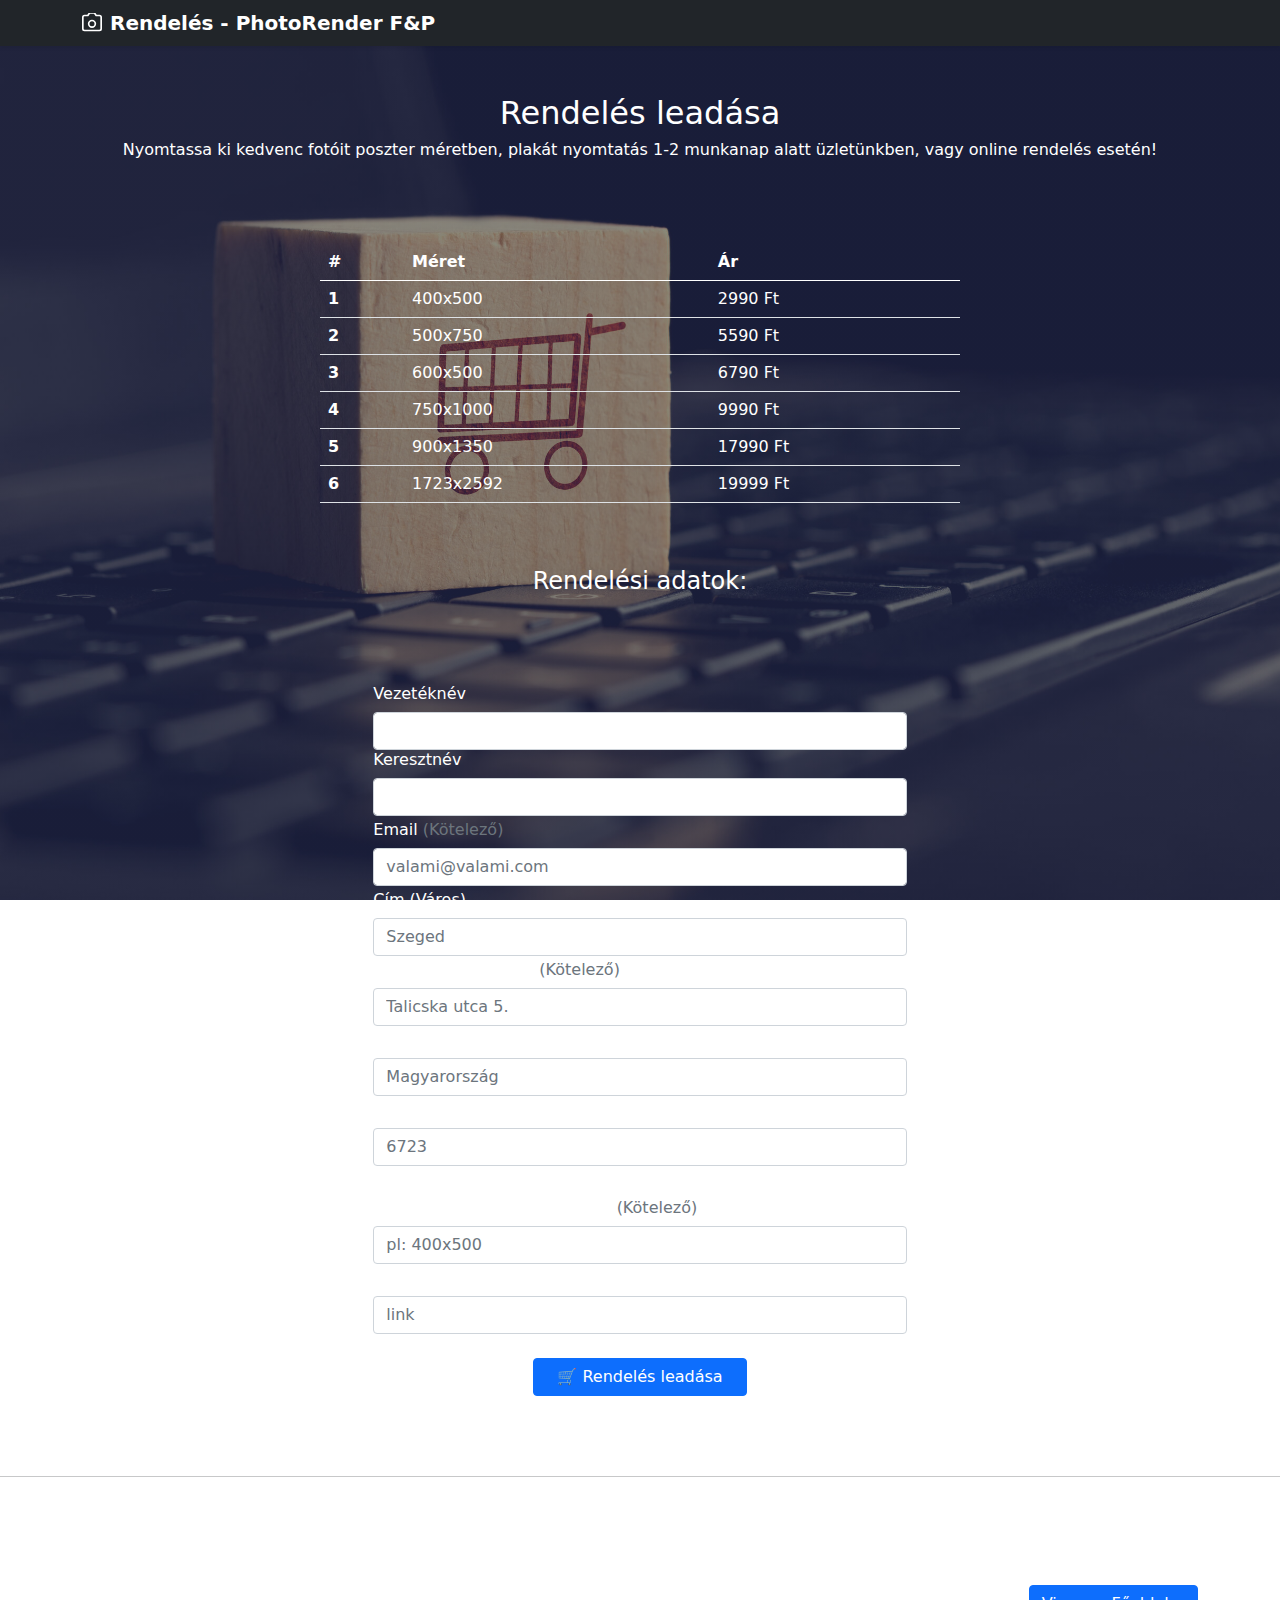
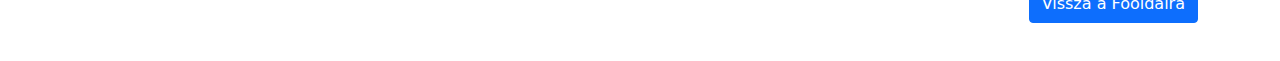
<file: rendeles.html>
<!doctype html>
<html lang="en">
  <head>
    <meta charset="utf-8">
    <meta name="viewport" content="width=device-width, initial-scale=1">
    <meta name="description" content="">
    <meta name="author" content="Mark Otto, Jacob Thornton, and Bootstrap contributors">
    <meta name="generator" content="Hugo 0.80.0">
    <title>PhotoRender F&P - Rendelés</title>

    <link rel="canonical" href="https://getbootstrap.com/docs/5.0/examples/album/">
    <link rel="stylesheet" href="./albumbackground.css">
    <link href="./bootstrap.min.css" rel="stylesheet">
    <link rel="stylesheet" href="./carousel.css">

    <style>
      .bd-placeholder-img {
        font-size: 1.125rem;
        text-anchor: middle;
        -webkit-user-select: none;
        -moz-user-select: none;
        user-select: none;
      }

      @media (min-width: 768px) {
        .bd-placeholder-img-lg {
          font-size: 3.5rem;
        }
      }
    </style>
  </head>
  


  <body class="bg-rendeles">
     <header>
        <div class="collapse bg-dark" id="navbarHeader">
          <div class="container">
            <div class="row">
              <div class="col-sm-5 col-md-7 py-4">
              </div>
            </div>
          </div>
        </div>
        <div class="navbar navbar-dark bg-dark shadow-sm">
          <div class="container">
            <a href="#" class="navbar-brand d-flex align-items-center">
              <svg xmlns="http://www.w3.org/2000/svg" width="20" height="20" fill="none" stroke="currentColor" stroke-linecap="round" stroke-linejoin="round" stroke-width="2" aria-hidden="true" class="me-2" viewBox="0 0 24 24"><path d="M23 19a2 2 0 0 1-2 2H3a2 2 0 0 1-2-2V5a2 2 0 0 1 2-2h4l2-3h6l2 3h4a2 2 0 0 1 2 2z"/><circle cx="12" cy="13" r="4"/></svg>
              <strong>Rendelés - PhotoRender F&P</strong>
            </a>
          </div>
        </div>
      </header>

<div class="contrend">
  <main>

      <div class="py-5 text-center">
        <h2 class="rendeles">Rendelés leadása</h2>
        <p class="mb-3">Nyomtassa ki kedvenc fotóit poszter méretben, plakát nyomtatás 1-2 munkanap alatt üzletünkben, vagy online rendelés esetén!</p>  
      </div>
​
    <table class="table">
        <thead>
          <tr>
            <th scope="col">#</th>
            <th scope="col">Méret</th>
            <th scope="col">Ár</th>
        </tr>
        </thead>
        <tbody>
          <tr>
            <th scope="row">1</th>
            <td>400x500</td>
            <td>2990 Ft</td>
          </tr>
          <tr>
            <th scope="row">2</th>
            <td>500x750</td>
            <td>5590 Ft</td>
            
          </tr>
          <tr>
            <th scope="row">3</th>
            <td>600x500</td>
            <td>6790 Ft</td>
            
          </tr>
          <tr>
            <th scope="row">4</th>
            <td>750x1000</td>
            <td>9990 Ft</td>
            
          </tr>
          <tr>
            <th scope="row">5</th>
            <td>900x1350</td>
            <td>17990 Ft</td>
            
          </tr>
          <tr>
            <th scope="row">6</th>
            <td>1723x2592</td>
            <td>19999 Ft</td>
            
          </tr>
        </tbody>
      </table>    
           <div class="py-5 text-center">
        
        <h4 class="mb-3">Rendelési adatok:</h4>
​
            </div>
          <div>              
                <div class="col-5 mx-auto m-1">
                     <label for="lastName" class="form-label">Vezetéknév</label>
                  <input type="text" class="form-control" id="lastName" placeholder="" value="" required>
                  <label for="firstName" class="form-label">Keresztnév</label>
                  <input type="text" class="form-control" id="firstName" placeholder="" value="" required>
                  
                </div>
    
           
                <div class="col-5 mx-auto m-1">
                  <label for="email" class="form-label">Email <span class="text-muted">(Kötelező)</span></label>
                  <input type="email" class="form-control" id="email" placeholder="valami@valami.com">
                </div>
    
                <div class="col-5 mx-auto m-1">
                  <label for="address" class="form-label">Cím (Város)</label>
                  <input type="text" class="form-control" id="address" placeholder="Szeged" required>
                
                </div>
    
                <div class="col-5 mx-auto m-1">
                  <label for="address2" class="form-label">Cím (Utca, házszám)<span class="text-muted">(Kötelező)</span></label>
                  <input type="text" class="form-control" id="address2" placeholder="Talicska utca 5.">
                </div>
    
                <div class="col-5 mx-auto m-1">
                    <label for="country" class="form-label">Ország</label>
                    <input type="text" class="form-control" id="country" placeholder="Magyarország" required>
                </div>
    
                  
                <div class="col-5 mx-auto m-1">
                  <label for="zip" class="form-label">Irányítószám</label>
                  <input type="text" class="form-control" id="zip" placeholder="6723" required>
                    </div>
              </div>
              <h1></h1>
              <h1></h1>
​
              <div class="col-5 mx-auto m-1">
                <label for="poster" class="form-label">Rendelni kívánt poster méret: <span class="text-muted">(Kötelező)</span></label>
                <input type="text" class="form-control" id="poster" placeholder="pl: 400x500 ">
              </div>
  
              <div class="col-5 mx-auto m-1">
                  <label for="link" class="form-label">A kívánt kép linkje:</label>
                  <input type="text" class="form-control" id="link" placeholder="link" required>
              </div>
              
              <div class="d-grid gap-2 col-2 mx-auto m-4">
                <button class="btn btn-primary" type="submit" onclick="clickFunction()">🛒 Rendelés leadása</button>
              </div>
			<script>
			function clickFunction() {
			let agree=confirm("Biztos meg akarod rendelni?");
				if (agree) return true ;
				else return false ;
							
			}
			</script>
  </main>

<hr class="featurette-divider">
​
  <!-- FOOTER -->
  <footer class="container">
    <p class="float-end"><a href="index.html" class="btn btn-primary my-2">Vissza a Főoldalra</a>
    <p class="ps">&copy; Designed by: FIXO - PETI 2021, Flow Academy, All rights reserved!</p>
  </footer>

<script src="https://cdn.jsdelivr.net/npm/bootstrap@5.0.0-beta2/dist/js/bootstrap.bundle.min.js" integrity="sha354-b5kHyXgcpbZJO/tY9Ul7kGkf1S0CWuKcCD35l5YkeH5z5QjE0GmW1gYU5S9FOnJ0" crossorigin="anonymous"></script>

  </body>
</html>
</file>
<file: albumbackground.css>
.album1 {
    padding-bottom: 3rem;
    margin: 0;
    line-height: 20px;
    background-image: linear-gradient(180deg, rgba(50,58,69,0.70), rgba(50,58,69,0.74)), url(./album1/4.jpg);
    background-repeat: no-repeat;
    background-attachment: fixed;
  }
.album2 {
    padding-bottom: 3rem;
    margin: 0;
    line-height: 20px;
    background-image: linear-gradient(180deg, rgba(50,58,69,0.70), rgba(50,58,69,0.74)), url(./album2/3.jpg);
    background-repeat: no-repeat;
    background-attachment: fixed;
  }
.album3 {
    padding-bottom: 3rem;
    margin: 0;
    line-height: 20px;
    background-image: linear-gradient(180deg, rgba(50,58,69,0.70), rgba(50,58,69,0.74)), url(./album3/7.jpg);  
    background-repeat: no-repeat;
    background-attachment: fixed;
}
.album4 {
    padding-bottom: 3rem;
    margin: 0;
    line-height: 20px;
    background-image: linear-gradient(180deg, rgba(50,58,69,0.70), rgba(50,58,69,0.74)), url(./album4/7.jpg);
    background-repeat: no-repeat;
    background-attachment: fixed;
  }
.album5 {
    padding-bottom: 3rem;
    margin: 0;
    line-height: 20px;
    background-image: linear-gradient(180deg, rgba(50,58,69,0.70), rgba(50,58,69,0.74)), url(./album3/8.jpg);
    background-repeat: no-repeat;
    background-attachment: fixed;
  }

.fw-light {
    color: white;
    font-size: 70px;
}
.lead {
    color: white;
    font-size: 30px;
}
.ps {
    font-size: 20px;
    color: white;
  }
</file>
<file: carousel.css>
body {
  padding-bottom: 3rem;
  margin: 0;
  line-height: 20px;
  background-image: linear-gradient(
      180deg,
      rgba(50, 58, 69, 0.5),
      rgba(50, 58, 69, 0.5)
    ),
    url(pics/bodybg.jpg);
  background-repeat: no-repeat;
  background-attachment: fixed;
}
.bg-rendeles {
  margin: 0;
  line-height: 20px;
  background-image: linear-gradient(
      180deg,
      rgba(50, 58, 69, 0.5),
      rgba(50, 58, 69, 0.5)
    ),
    url(pics/shop1.jpg);
  background-size: cover;
  background-repeat: no-repeat;
  background-attachment: fixed;
}

.card {
  box-shadow: 20px 20px 25px #000000;
}
.card-title {
  text-align: center;
  font-size: 25px;
}
.card-text {
  text-align: center;
}

.nav-item {
  font-size: 20px;
  color: white;
  padding: 40px;
}
.ps {
  font-size: 20px;
  color: white;
}

.carousel {
  margin-bottom: 4rem;
}
.carousel-caption {
  bottom: 3rem;
  z-index: 10;
}

.carousel-item {
  height: 45rem;
}
.carousel-item > img {
  position: absolute;
  top: 0;
  left: 0;
  width: 100%;
  height: auto;
  margin-left: auto;
  margin-right: auto;
}

.featurette-divider {
  margin: 5rem 0;
}

.featurette-heading {
  font-weight: 300;
  line-height: 1;
  letter-spacing: -0.05rem;
}

@media (min-width: 40em) {
  .carousel-caption p {
    margin-bottom: 1.25rem;
    font-size: 1.25rem;
    line-height: 1.4;
  }

  .featurette-heading {
    font-size: 50px;
  }
}

@media (min-width: 62em) {
  .featurette-heading {
    margin-top: 7rem;
  }
}

.nav-link {
  float: left;
  color: #ffffff;
  text-align: center;
  padding: 14px 16px;
  text-decoration: none;
  font-size: 20px;
}

.nav-link:hover {
  font-size: 25px;
  background-color: rgb(42, 99, 255);
  color: black;
  border-radius: 20px;
}

.card-img-top1 {
  border-radius: 10px;
}

.card-body1:hover {
  background-color: rgb(36, 36, 36);
  color: rgb(255, 255, 255);
  border-radius: 6px;
}
.zoom {
  transition: transform 0.2s;
  width: 100px;
  height: 100px;
}
.zoom:hover {
  transform: scale(0.9);
}

.x {
  margin-bottom: 400px;
}
</file>
